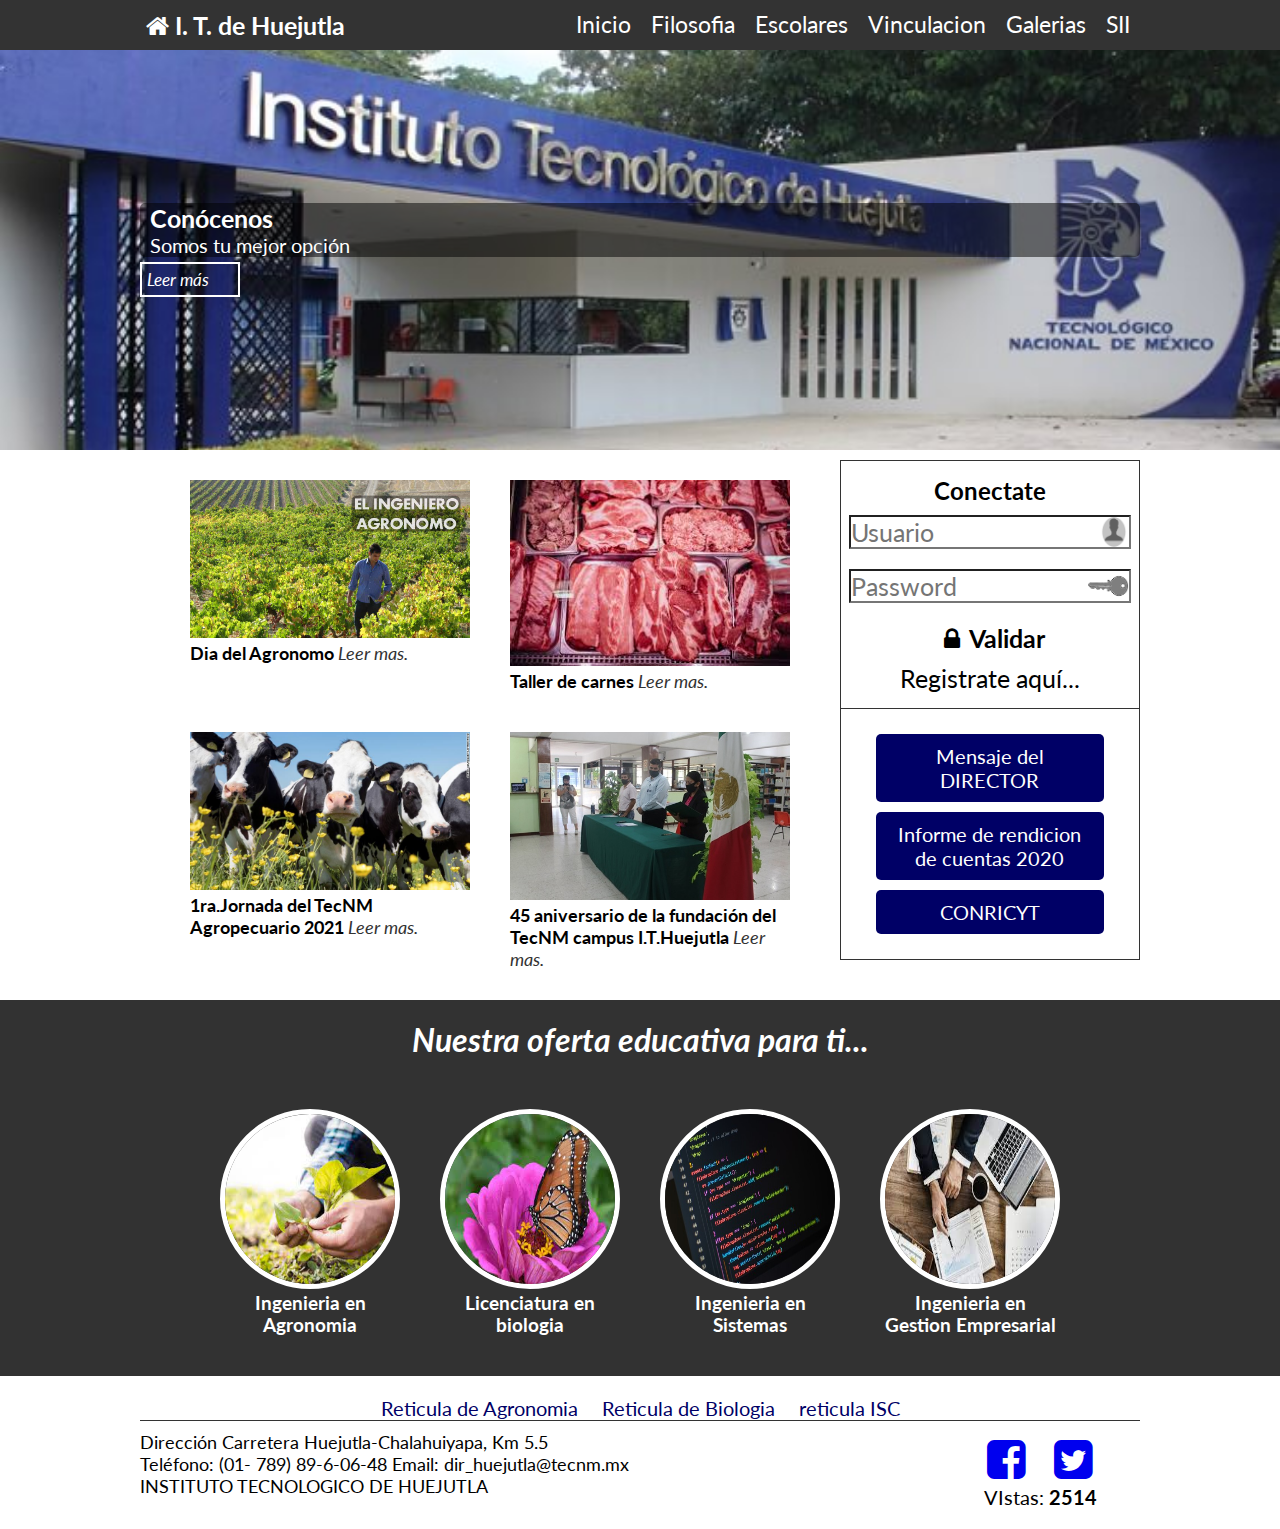
<file: index.html>
<!DOCTYPE html>
<html lang="es">
<head>
    <meta charset="UTF-8">
    <meta http-equiv="X-UA-Compatible" content="IE=edge">
    <meta name="viewport" content="width=device-width, initial-scale=1.0">
    
    <meta name="viewport" content="width=device-width, initial-scale=1.0, user-scalable=no">
    
    <title>MI ESCUELA</title>
    <link rel="icon" href="imagenes/pagina/icono.png">
    <link rel="stylesheet" href="estilos/fontello.css" type="text/css">
    <link rel="stylesheet" href="estilos/estilos.css" type="text/css">

</head>
<body>
<header>
<div class="contenedor">
    <h1 class="icon-home">I. T. de Huejutla</h1>
    <input type="checkbox" id="menu-bar"> 
    <label for="menu-bar" class="icon-menu"></label>
    <nav class="menu">
        <a href="#">Inicio</a>
        <a href="#">Filosofia</a>
        <a href="#">Escolares</a>
        <a href="#">Vinculacion</a>
        <a href="#">Galerias</a>
        <a href="#">SII</a>

    </nav>
</div>
</header>
<main>
<section id="banner">

    <img src="imagenes/notas/maps.jpg" />
    <div class="contenedor">

        <h2>Conócenos</h2>
        <p>Somos tu mejor opción</p>
        <a href="#">Leer más</a>

    </div>

</section>
<section id="principal">
    <div class="contenedor">

        <article>
            <div class="nota">
                <p>
                    <img src="imagenes/notas/nota1.jpg">
                    Dia del Agronomo
                    <a href="#">Leer mas.</a>
                </p>

            </div>

            <div class="nota">
                <p>
                    <img src="imagenes/notas/nota2.jpg">
                    Taller de carnes
                    <a href="#">Leer mas.</a>
                </p>

            </div>

            <div class="nota">
                <p>
                    <img src="imagenes/notas/nota3.jpg">
                    1ra.Jornada del TecNM Agropecuario 2021
                    <a href="#">Leer mas.</a>
                </p>

            </div>

            <div class="nota">
                <p>
                    <img src="imagenes/notas/nota4.jpg">
                    45 aniversario de la fundación del TecNM campus I.T.Huejutla
                    <a href="#">Leer mas.</a>
                </p>

            </div>




        </article>

            <aside>
                <div class="formulario">
                    <h2>Conectate</h2>
                    <form name="frmlogin" action="#" method="POST">
                        <input type="text" name="usuario" placeholder="Usuario">

                        <input type="password" name="password" placeholder="Password">

                        <button type="submit" name="validar" class="icon-lock">Validar</button>

                    </form>
                    <a href="#">Registrate aquí...</a>
                </div>
                <div class="enlaces">
                    <a href="#">Mensaje del DIRECTOR</a>
                    <a href="#">Informe de rendicion de cuentas 2020</a>
                    <a href="#">CONRICYT</a>
                </div>

            </aside>  
        
    </div>

</section>
<section id="ofertas">
    <div class="contenedor">
        
        <h1>Nuestra oferta educativa para ti...</h1>
       
        <div class="oferta"><a href="#"><img src="imagenes/carreras/agronomia.jpg"></a>
        <h3>Ingenieria en Agronomia</h3>
    </div>
    
    <div class="oferta"><a href="#"><img src="imagenes/carreras/biologia.jpg"></a>
        <h3>Licenciatura en biologia</h3>
    </div>

    <div class="oferta"><a href="#"><img src="imagenes/carreras/sistemas.jpeg"></a>
        <h3>Ingenieria en Sistemas</h3>
    </div>
    
    <div class="oferta"><a href="#"><img src="imagenes/carreras/gestion.jpg"></a>
        <h3>Ingenieria en Gestion Empresarial</h3>
    </div>
       
</div>


    
</section>


</main>
    <footer>

        <div class="contenedor">
            <div class="descargas">
                <a href="#">Reticula de Agronomia</a>
                <a href="#">Reticula de Biologia</a>
                <a href="#">reticula ISC</a>

            </div>
        
        <div class="datos"><p>Dirección
            Carretera Huejutla-Chalahuiyapa, Km 5.5</p>

            <p>Teléfono: (01- 789) 89-6-06-48 Email: dir_huejutla@tecnm.mx</p>

            <p>INSTITUTO TECNOLOGICO DE HUEJUTLA</p>
            </div>
        <div class="sociales">

             <a href="#" class="icon-facebook"></a>
             <a href="#" class="icon-twitter"></a>
             <p>VIstas: <b>2514</b></p>

        </div>
    </div>
    </footer>
</body>
</html>
</file>
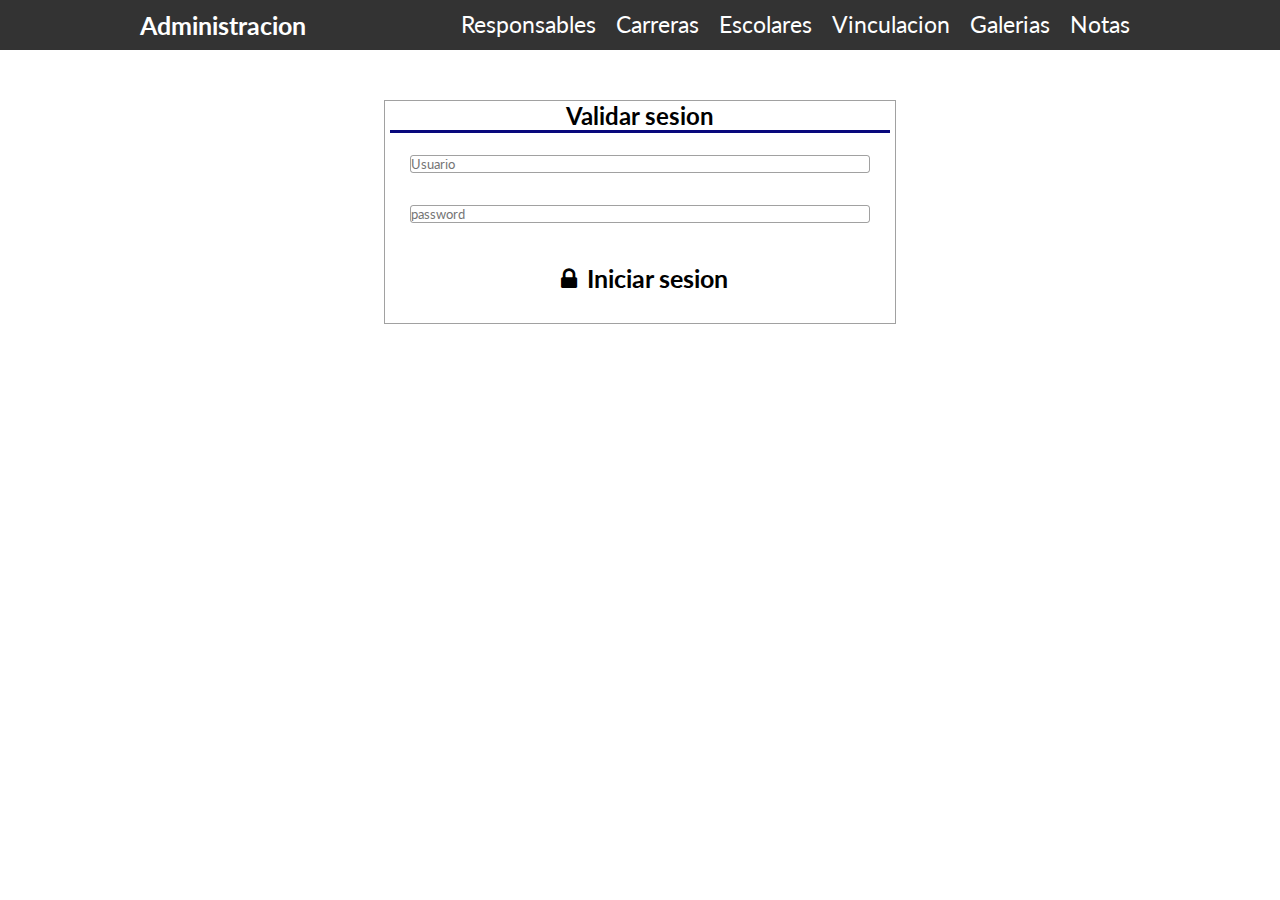
<file: logintabadmins.html>
<!DOCTYPE html>
<html lang="es">

<head>
    <meta charset="UTF-8">
    <meta http-equiv="X-UA-Compatible" content="IE=edge">
    <meta name="viewport" content="width=device-width, initial-scale=1.0">

    <meta name="viewport" content="width=device-width, initial-scale=1.0, user-scalable=no">

    <title>Administracion</title>
    <!-- <link rel="icon" href="imagenes/pagina/icono.png"> -->
    <link rel="stylesheet" href="estilos/fontello.css" type="text/css">

    <link rel="stylesheet" href="estilos/estilotab.css">


</head>

<body>
    <header>
        <div class="contenedor">

            <h1></img>Administracion</h1>
            <input type="checkbox" id="menu-bar">
            <label for="menu-bar" class="icon-menu"></label>
            <nav class="menu">
                <a href="tabadmins.php">Responsables</a>
                <a href="#">Carreras</a>
                <a href="#">Escolares</a>
                <a href="#">Vinculacion</a>
                <a href="#">Galerias</a>
                <a href="#">Notas</a>

            </nav>
        </div>
    </header>

    <main>
        <section>
            <h2>Validar sesion</h2>
            <form name="frmlogin" action="#" method="post">

                <input type="text" name="usuario" placeholder="Usuario" id="caja" required="required" value="">

                <input type="password" name="password" placeholder="password" id="caja" required="required" value="">

                <button type="submit" name="Validar" class="icon-lock"
                id="boton">Iniciar sesion

                </button>






            </form>
        </section>


    </main>
    <footer>

    </footer>
</body>

</html>
</file>
<file: estilos/fontello.css>
@font-face {
  font-family: 'fontello';
  src: url('../font/fontello.eot?9171185');
  src: url('../font/fontello.eot?9171185#iefix') format('embedded-opentype'),
       url('../font/fontello.woff2?9171185') format('woff2'),
       url('../font/fontello.woff?9171185') format('woff'),
       url('../font/fontello.ttf?9171185') format('truetype'),
       url('../font/fontello.svg?9171185#fontello') format('svg');
  font-weight: normal;
  font-style: normal;
}
/* Chrome hack: SVG is rendered more smooth in Windozze. 100% magic, uncomment if you need it. */
/* Note, that will break hinting! In other OS-es font will be not as sharp as it could be */
/*
@media screen and (-webkit-min-device-pixel-ratio:0) {
  @font-face {
    font-family: 'fontello';
    src: url('../font/fontello.svg?9171185#fontello') format('svg');
  }
}
*/
[class^="icon-"]:before, [class*=" icon-"]:before {
  font-family: "fontello";
  font-style: normal;
  font-weight: normal;
  speak: never;

  display: inline-block;
  text-decoration: inherit;
  width: 1em;
  margin-right: .2em;
  text-align: center;
  /* opacity: .8; */

  /* For safety - reset parent styles, that can break glyph codes*/
  font-variant: normal;
  text-transform: none;

  /* fix buttons height, for twitter bootstrap */
  line-height: 1em;

  /* Animation center compensation - margins should be symmetric */
  /* remove if not needed */
  margin-left: .2em;

  /* you can be more comfortable with increased icons size */
  /* font-size: 120%; */

  /* Font smoothing. That was taken from TWBS */
  -webkit-font-smoothing: antialiased;
  -moz-osx-font-smoothing: grayscale;

  /* Uncomment for 3D effect */
  /* text-shadow: 1px 1px 1px rgba(127, 127, 127, 0.3); */
}

.icon-home:before { content: '\e800'; } /* '' */
.icon-lock:before { content: '\e801'; } /* '' */
.icon-menu:before { content: '\e802'; } /* '' */
.icon-twitter:before { content: '\f304'; } /* '' */
.icon-facebook:before { content: '\f308'; } /* '' */
</file>
<file: estilos/estilos.css>
@charset "utf-8";

@import url('https://fonts.googleapis.com/css2?family=Lato&display=swap');
@import url('header.css');
@import url('main.css');
@import url('footer.css');



*{
    font-family: 'Lato', sans-serif;
    margin: 0px;
    padding: 0px;
    box-sizing: border-box;
}

.contenedor{
    width:98%;
    margin: auto;
}
@media (min-width:1024px){
    .contenedor{
        width:1000px;
     
    }
}
</file>
<file: estilos/estilotab.css>
@charset "utf-8";

@import url('https://fonts.googleapis.com/css2?family=Lato&display=swap');
@import url('header.css');





*{
    font-family: 'Lato', sans-serif;
    margin: 0px;
    padding: 0px;
    box-sizing: border-box;
}
main{
    margin-top: 50px;
    display: flex;
  justify-content: center;
  align-items: center;
  background-color: rgb(255, 255, 255);
    

}
main section {
    
    background-color: rgb(255, 255, 255);
    text-align: center;
    border: 1px solid rgba(0, 0, 0, 0.37);
    width:40%;
    margin-top: 50px;
    
    border-bottom-width: 1px solid 
}
main section form{ 
    background-color:rgb(255, 255, 255);
    margin: auto;
    width: 100%;
    max-width: 500px;
   
    padding: 20px;
    border-top-style: solid;
    border-top-color:rgb(8, 8, 124);
    
  
}
main section form input{
    width: 100%;
    border-radius: 3px;
    outline: none;
    background: none;
    border: 1px solid rgba(27, 27, 27, 0.411);
    color: rgb(0, 0, 0);
    margin-bottom: 30px;
}

main section form button{
    margin: auto;
    font-size: 25px;
    width: 98%;
    margin: 10px 0px;
cursor: pointer;
border: none;
background-color: #fff;
font-weight: bold;
}
main section form button:hover{
    background: rgba(59, 56, 56, 0.7);
}

.contenedor{
    width:98%;
    margin: auto;
}

@media (min-width:1024px){
    .contenedor{
        width:1000px;
     
    }
   
    
    
}
@media (min-width:768px) and (max-width:1023px){
    main section {

       
        width:60%;
       
    }
}

@media (min-width:480px) and (max-width:767px){
    main section {

       
        width:100%;
       
    } 
}
</file>
